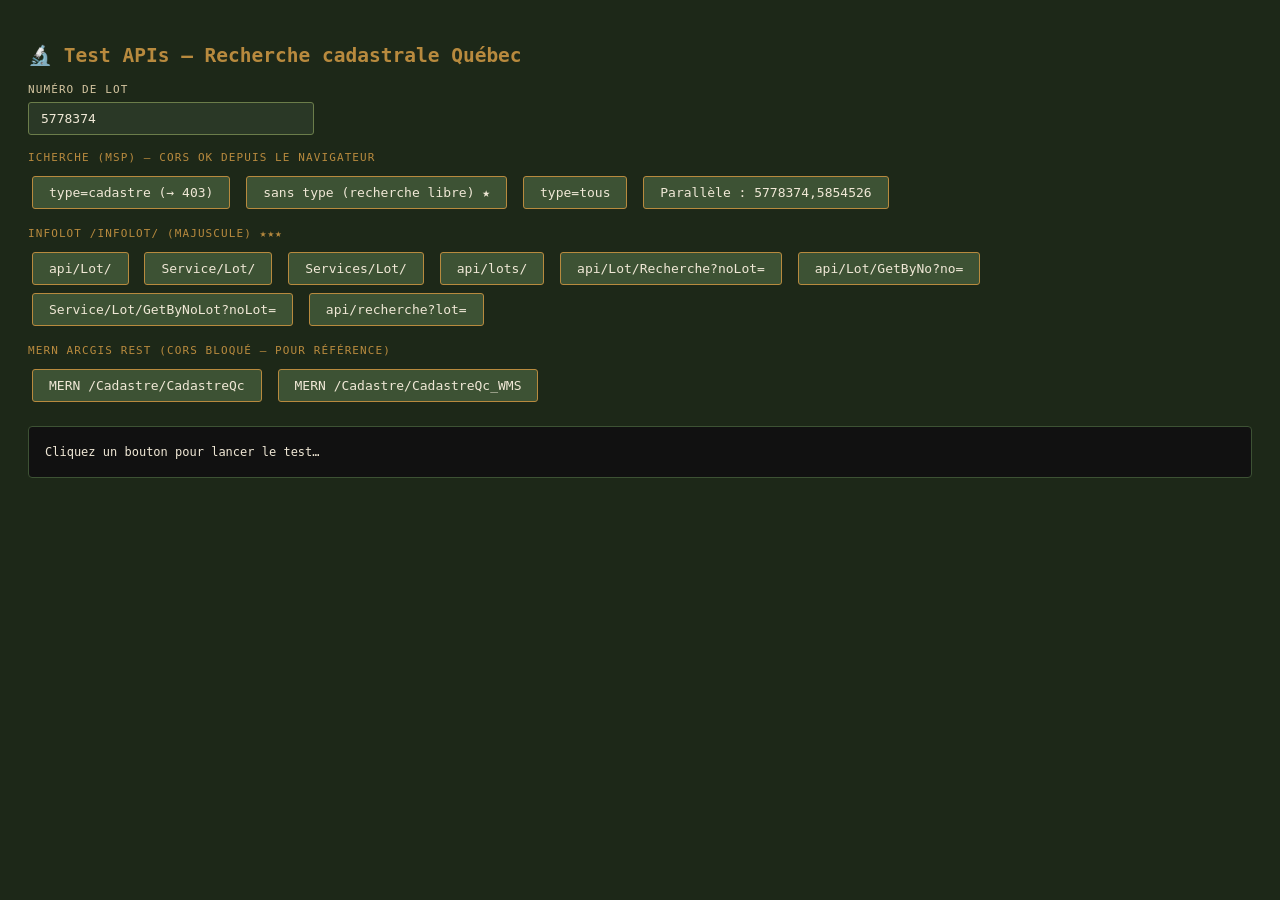
<file: test-icherche.html>
<!DOCTYPE html>
<html lang="fr-CA">

<head>
  <meta charset="UTF-8">
  <title>Test iCherche — Cadastre</title>
  <link rel="icon" type="image/png" sizes="16x16" href="favicon-16x16.png">
  <link rel="icon" type="image/png" sizes="32x32" href="favicon-32x32.png">
  <link rel="icon" type="image/png" sizes="512x512" href="favicon-512x512.png">
  <link rel="apple-touch-icon" sizes="180x180" href="apple-touch-icon.png">
  <link rel="icon" type="image/png" sizes="192x192" href="android-chrome-192x192.png">
  <style>
    body {
      font-family: monospace;
      background: #1d2818;
      color: #f0e8d6;
      padding: 20px;
    }

    h2 {
      color: #b88a3e;
    }

    .btn {
      background: #3d5234;
      color: #f0e8d6;
      border: 1px solid #b88a3e;
      padding: 8px 16px;
      cursor: pointer;
      font-family: monospace;
      font-size: 13px;
      margin: 4px;
      border-radius: 3px;
    }

    .btn:hover {
      background: #b88a3e;
      color: #1d2818;
    }

    input {
      background: #2a3826;
      color: #f0e8d6;
      border: 1px solid #6b7d4a;
      padding: 8px 12px;
      font-family: monospace;
      font-size: 13px;
      width: 260px;
      border-radius: 3px;
    }

    pre {
      background: #111;
      border: 1px solid #3d5234;
      padding: 16px;
      overflow-x: auto;
      font-size: 12px;
      line-height: 1.5;
      border-radius: 4px;
      white-space: pre-wrap;
      max-height: 500px;
      overflow-y: auto;
    }

    .ok {
      color: #6b7d4a;
    }

    .err {
      color: #a04a28;
    }

    .gold {
      color: #b88a3e;
    }

    label {
      display: block;
      margin-bottom: 6px;
      font-size: 11px;
      color: #d4c5a0;
      text-transform: uppercase;
      letter-spacing: .1em;
    }
  </style>
</head>

<body>

  <h2>🔬 Test APIs — Recherche cadastrale Québec</h2>

  <div style="margin-bottom:16px">
    <label>Numéro de lot</label>
    <input id="lotInput" value="5778374" />
  </div>

  <div style="margin-bottom:8px;font-size:11px;color:#b88a3e;text-transform:uppercase;letter-spacing:.1em">iCherche
    (MSP) — CORS OK depuis le navigateur</div>
  <div style="margin-bottom:14px">
    <button class="btn" onclick="test('cadastre')">type=cadastre (→ 403)</button>
    <button class="btn" onclick="testNoType()">sans type (recherche libre) ★</button>
    <button class="btn" onclick="test('adresse,municipalite,mrc,cadastre')">type=tous</button>
    <button class="btn" onclick="test2()">Parallèle : 5778374,5854526</button>
  </div>

  <div style="margin-bottom:8px;font-size:11px;color:#b88a3e;text-transform:uppercase;letter-spacing:.1em">Infolot
    /Infolot/ (majuscule) ★★★</div>
  <div style="margin-bottom:14px">
    <button class="btn" onclick="testInfolot('/api/Lot/')">api/Lot/</button>
    <button class="btn" onclick="testInfolot('/Service/Lot/')">Service/Lot/</button>
    <button class="btn" onclick="testInfolot('/Services/Lot/')">Services/Lot/</button>
    <button class="btn" onclick="testInfolot('/api/lots/')">api/lots/</button>
    <button class="btn" onclick="testInfolotQuery('api/Lot/Recherche', 'noLot')">api/Lot/Recherche?noLot=</button>
    <button class="btn" onclick="testInfolotQuery('api/Lot/GetByNo', 'no')">api/Lot/GetByNo?no=</button>
    <button class="btn"
      onclick="testInfolotQuery('Service/Lot/GetByNoLot', 'noLot')">Service/Lot/GetByNoLot?noLot=</button>
    <button class="btn" onclick="testInfolotQuery('api/recherche', 'lot')">api/recherche?lot=</button>
  </div>

  <div style="margin-bottom:8px;font-size:11px;color:#b88a3e;text-transform:uppercase;letter-spacing:.1em">MERN ArcGIS
    REST (CORS bloqué — pour référence)</div>
  <div style="margin-bottom:20px">
    <button class="btn" onclick="testMern(0)">MERN /Cadastre/CadastreQc</button>
    <button class="btn" onclick="testMern(1)">MERN /Cadastre/CadastreQc_WMS</button>
  </div>

  <div id="status" style="margin-bottom:10px;font-size:12px;color:#d4c5a0"></div>
  <pre id="out">Cliquez un bouton pour lancer le test…</pre>

  <script>
    function setStatus(msg, ok) {
      var el = document.getElementById('status');
      el.innerHTML = '<span class="' + (ok ? 'ok' : 'err') + '">' + msg + '</span>';
    }

    function test(type) {
      var lot = document.getElementById('lotInput').value.trim();
      var url = 'https://geoegl.msp.gouv.qc.ca/apis/icherche/geocode?q=' +
        encodeURIComponent(lot) + '&type=' + encodeURIComponent(type) + '&limit=3&epsg=4326';

      setStatus('Requête en cours : ' + url);
      document.getElementById('out').textContent = 'Chargement…';

      fetch(url)
        .then(function (r) {
          setStatus('HTTP ' + r.status + (r.ok ? ' ✓' : ' ✗'), r.ok);
          return r.json();
        })
        .then(function (data) {
          // Afficher le JSON complet
          var out = JSON.stringify(data, null, 2);
          document.getElementById('out').textContent = out;

          // Analyser le premier résultat
          if (data.features && data.features.length > 0) {
            var f = data.features[0];
            var p = f.properties || {};
            var analysis = '\n\n━━━ ANALYSE DU PREMIER RÉSULTAT ━━━\n';
            analysis += 'geometry.type : ' + (f.geometry && f.geometry.type) + '\n';
            analysis += 'coordinates   : ' + JSON.stringify(f.geometry && f.geometry.coordinates) + '\n';
            analysis += '\n--- Champs de propriété ---\n';
            Object.keys(p).forEach(function (k) {
              analysis += k.padEnd(20) + ': ' + JSON.stringify(p[k]) + '\n';
            });
            analysis += '\n--- Champs cherchés par le code ---\n';
            analysis += 'lotNo (no_lot/NO_LOT/recherche) : ' + (p.no_lot || p.NO_LOT || p.nolot || p.recherche || '❌ absent') + '\n';
            analysis += 'muni  (nommun/nom_mun/mun_nom)  : ' + (p.nommun || p.nom_mun || p.municipalite || p.mun_nom || '❌ absent') + '\n';
            analysis += 'mrc   (mrc_s/mrc_nom/mrc)       : ' + (p.mrc_s || p.mrc_nom || p.nom_mrc || p.mrc || '❌ absent') + '\n';
            analysis += 'type                            : ' + (p.type || '❌ absent') + '\n';
            document.getElementById('out').textContent += analysis;
          } else {
            document.getElementById('out').textContent += '\n\n⚠ Aucun résultat retourné par iCherche.';
          }
        })
        .catch(function (err) {
          setStatus('Erreur réseau : ' + err.message, false);
          document.getElementById('out').textContent = 'Erreur : ' + err.message +
            '\n\nPossible cause CORS si ouvert en file:// — utilisez un serveur local :\n  python3 -m http.server 8000';
        });
    }

    function testNoType() {
      var lot = document.getElementById('lotInput').value.trim();
      // Test iCherche sans restriction de type — vérifie si un lot cadastral apparaît dans la recherche libre
      var url = 'https://geoegl.msp.gouv.qc.ca/apis/icherche/geocode?q=' +
        encodeURIComponent(lot) + '&limit=5&epsg=4326';
      setStatus('iCherche (sans type) : ' + url);
      document.getElementById('out').textContent = 'Chargement…';
      fetch(url)
        .then(function (r) { setStatus('HTTP ' + r.status + (r.ok ? ' ✓' : ' ✗'), r.ok); return r.json(); })
        .then(function (data) {
          var out = JSON.stringify(data, null, 2);
          document.getElementById('out').textContent = out;
          var analysis = '\n\n━━━ ANALYSE ━━━\n';
          if (!data.features || !data.features.length) {
            analysis += '⚠ Aucun résultat — le lot n\'est pas trouvé en recherche libre.\n';
          } else {
            data.features.forEach(function (f, i) {
              var p = f.properties || {};
              analysis += '\n[' + i + '] type=' + (p.type || '?') + '  nom=' + (p.recherche || p.nom || '?') + '\n';
              analysis += '    no_lot=' + (p.no_lot || p.NO_LOT || 'absent') + '  nommun=' + (p.nommun || p.nom_mun || 'absent') + '\n';
              analysis += '    mrc=' + (p.mrc_s || p.mrc || 'absent') + '\n';
              if (f.geometry) {
                var coords = f.geometry.coordinates;
                if (f.geometry.type === 'Point') analysis += '    Point : ' + coords[1].toFixed(5) + ', ' + coords[0].toFixed(5) + '\n';
                else analysis += '    Géométrie : ' + f.geometry.type + '\n';
              }
            });
            analysis += '\n→ Si type=cadastre apparaît → on peut l\'utiliser dans phase05 !\n';
            analysis += '→ Si seulement adresse/mun → la recherche libre ne retourne pas les lots.\n';
          }
          document.getElementById('out').textContent += analysis;
        })
        .catch(function (err) {
          setStatus('Erreur : ' + err.message, false);
          document.getElementById('out').textContent = 'Erreur : ' + err.message;
        });
    }

    // ── Atlas Québec WFS (services vectoriels publics du gouvernement du Québec) ──
    var ATLAS_URLS = [
      // WFS du cadastre graphique — Atlas géospatial du Québec
      'https://servicesvectoriels.atlas.gouv.qc.ca/IDS_CADASTRE_GRAPHIQUE_WFS/ows',
      // Variante : service LOT_CADASTRAL
      'https://servicesvectoriels.atlas.gouv.qc.ca/IDS_LOT_CADASTRAL_WFS/ows',
      // Infolot REST
      'https://appli.foncier.gouv.qc.ca/infolot/rest/v1/lots'
    ];

    var INFOLOT_BASE = 'https://appli.foncier.gouv.qc.ca/Infolot';  // Majuscule I !

    function testInfolot(path) {
      var lot = document.getElementById('lotInput').value.trim();
      var url = INFOLOT_BASE + path + encodeURIComponent(lot);
      setStatus('Requête : ' + url);
      document.getElementById('out').textContent = 'Chargement…';
      fetch(url, { headers: { 'Accept': 'application/json' } })
        .then(function (r) {
          setStatus('HTTP ' + r.status + (r.ok ? ' ✓ TROUVÉ !' : ' ✗'), r.ok);
          return r.text();
        })
        .then(function (text) {
          document.getElementById('out').textContent = text.substring(0, 3000);
          if (text.includes(lot) && !text.includes('404') && !text.includes('not found')) {
            document.getElementById('out').textContent += '\n\n✓ LE LOT ' + lot + ' APPARAÎT DANS LA RÉPONSE !';
          }
        })
        .catch(function (err) {
          setStatus('Erreur CORS : ' + err.message, false);
          document.getElementById('out').textContent = 'Erreur CORS — ce chemin est bloqué côté navigateur.';
        });
    }

    function testInfolotQuery(endpoint, param) {
      var lot = document.getElementById('lotInput').value.trim();
      var url = INFOLOT_BASE + '/' + endpoint + '?' + param + '=' + encodeURIComponent(lot);
      setStatus('Requête : ' + url);
      document.getElementById('out').textContent = 'Chargement…';
      fetch(url, { headers: { 'Accept': 'application/json' } })
        .then(function (r) {
          setStatus('HTTP ' + r.status + (r.ok ? ' ✓ TROUVÉ !' : ' ✗'), r.ok);
          return r.text();
        })
        .then(function (text) {
          document.getElementById('out').textContent = text.substring(0, 3000);
        })
        .catch(function (err) {
          setStatus('Erreur CORS : ' + err.message, false);
          document.getElementById('out').textContent = 'Erreur CORS.';
        });
    }

    function testAtlas(idx) {
      var lot = document.getElementById('lotInput').value.trim();
      var url;
      if (idx === 0 || idx === 1) {
        var layerNames = ['IDS_CADASTRE_GRAPHIQUE_WFS:CADASTRE_GRAPHIQUE', 'IDS_LOT_CADASTRAL_WFS:LOT_CADASTRAL'];
        url = ATLAS_URLS[idx] + '?service=WFS&version=2.0.0&request=GetFeature' +
          '&typeNames=' + encodeURIComponent(layerNames[idx]) +
          '&srsName=EPSG:4326&outputFormat=application/json' +
          '&CQL_FILTER=' + encodeURIComponent("NO_LOT='" + lot + "'") +
          '&count=1';
      } else {
        // Infolot REST
        url = ATLAS_URLS[2] + '/' + encodeURIComponent(lot);
      }

      setStatus('Requête : ' + url);
      document.getElementById('out').textContent = 'Chargement…';

      fetch(url)
        .then(function (r) {
          setStatus('HTTP ' + r.status + (r.ok ? ' ✓' : ' ✗'), r.ok);
          return r.text();
        })
        .then(function (text) {
          var parsed;
          try { parsed = JSON.parse(text); } catch (e) { parsed = null; }
          document.getElementById('out').textContent = parsed ? JSON.stringify(parsed, null, 2) : text;

          if (parsed && (parsed.features || parsed.geometry || parsed.no_lot || parsed.coordinates)) {
            var analysis = '\n\n━━━ ✓ SUCCÈS — API utilisable ! ━━━\n';
            analysis += 'URL : ' + url + '\n';
            if (parsed.features && parsed.features[0]) {
              var f = parsed.features[0];
              var p = f.properties || {};
              analysis += '\nPremier résultat :\n';
              Object.keys(p).forEach(function (k) { analysis += '  ' + k + ' : ' + JSON.stringify(p[k]) + '\n'; });
            }
            document.getElementById('out').textContent += analysis;
          } else if (parsed && parsed.error) {
            document.getElementById('out').textContent += '\n\n⚠ Erreur API : ' + JSON.stringify(parsed.error);
          }
        })
        .catch(function (err) {
          setStatus('Erreur : ' + err.message, false);
          document.getElementById('out').textContent =
            'Erreur : ' + err.message +
            '\n\n→ Si "Load failed" ou "CORS" : ce service ne supporte pas les appels depuis le navigateur.\n' +
            '→ Essayez le bouton suivant.';
        });
    }

    var MERN_URLS = [
      'https://servicescarto.mern.gouv.qc.ca/pes/rest/services/Cadastre/CadastreQc/MapServer/0/query',
      'https://servicescarto.mern.gouv.qc.ca/pes/rest/services/Cadastre/CadastreQc_WMS/MapServer/0/query',
      'https://servicescarto.mern.gouv.qc.ca/pes/rest/services/Territoire/BDGA_CadastreQc_Lot/MapServer/0/query'
    ];

    function testMern(urlIndex) {
      var lot = document.getElementById('lotInput').value.trim();
      var base = MERN_URLS[urlIndex];
      var url = base + '?where=' + encodeURIComponent("NO_LOT='" + lot + "'") +
        '&outFields=NO_LOT,NOLOT,NOM_MUN,NOMMUN,NOM_MRC,MRC_S' +
        '&returnGeometry=true&outSR=4326&f=json';

      setStatus('Requête MERN : ' + url);
      document.getElementById('out').textContent = 'Chargement…';

      fetch(url)
        .then(function (r) {
          setStatus('HTTP ' + r.status + (r.ok ? ' ✓' : ' ✗'), r.ok);
          return r.json();
        })
        .then(function (data) {
          var out = JSON.stringify(data, null, 2);
          document.getElementById('out').textContent = out;

          var analysis = '\n\n━━━ ANALYSE ━━━\n';
          if (data.features && data.features.length > 0) {
            var f = data.features[0];
            var attr = f.attributes || {};
            analysis += 'Nb features    : ' + data.features.length + '\n';
            analysis += 'geometry.type  : ' + (f.geometry ? (f.geometry.rings ? 'Polygon (rings)' : 'Point') : 'null') + '\n';
            if (f.geometry && f.geometry.rings && f.geometry.rings[0]) {
              var ring = f.geometry.rings[0];
              var sl = 0, slt = 0; ring.forEach(function (p) { sl += p[0]; slt += p[1]; });
              analysis += 'centroïde      : ' + (slt / ring.length).toFixed(5) + ', ' + (sl / ring.length).toFixed(5) + '\n';
            }
            analysis += '\n--- Attributs ---\n';
            Object.keys(attr).forEach(function (k) { analysis += k.padEnd(20) + ': ' + JSON.stringify(attr[k]) + '\n'; });
            analysis += '\n--- Champs clés cherchés ---\n';
            analysis += 'NO_LOT  : ' + (attr.NO_LOT || '❌ absent') + '\n';
            analysis += 'NOLOT   : ' + (attr.NOLOT || '❌ absent') + '\n';
            analysis += 'NOM_MUN : ' + (attr.NOM_MUN || attr.NOMMUN || '❌ absent') + '\n';
            analysis += 'NOM_MRC : ' + (attr.NOM_MRC || attr.MRC_S || '❌ absent') + '\n';
          } else if (data.error) {
            analysis += '⚠ Erreur serveur : ' + JSON.stringify(data.error) + '\n';
            analysis += '\n→ Cette couche n\'existe peut-être pas. Essayez les autres boutons MERN.\n';
          } else {
            analysis += '⚠ Aucun feature retourné (lot ' + lot + ' introuvable dans cette couche)\n';
          }
          document.getElementById('out').textContent += analysis;
        })
        .catch(function (err) {
          setStatus('Erreur réseau : ' + err.message, false);
          document.getElementById('out').textContent = 'Erreur : ' + err.message +
            '\n\nCauses possibles :\n' +
            '  1. CORS — ouvrir en file:// bloque les requêtes cross-origin.\n' +
            '     → Servez via python3 -m http.server 8000\n' +
            '  2. Le service MERN n\'est pas accessible publiquement.\n' +
            '  3. La couche n\'existe pas à cette URL.';
        });
    }

    function testMernParallel() {
      var lots = ['5778374', '5854526'];
      setStatus('MERN — Recherche parallèle de ' + lots.length + ' lots…');
      document.getElementById('out').textContent = 'Chargement…';

      var promises = lots.map(function (lot) {
        var url = MERN_URLS[0] + '?where=' + encodeURIComponent("NO_LOT='" + lot + "'") +
          '&outFields=NO_LOT,NOM_MUN,NOM_MRC&returnGeometry=true&outSR=4326&f=json';
        return fetch(url)
          .then(function (r) { return r.json(); })
          .then(function (data) {
            if (!data.features || !data.features.length) return { lot: lot, found: false };
            var f = data.features[0]; var attr = f.attributes || {};
            var lng = null, lat = null;
            if (f.geometry && f.geometry.rings && f.geometry.rings[0]) {
              var ring = f.geometry.rings[0], sl = 0, slt = 0;
              ring.forEach(function (p) { sl += p[0]; slt += p[1]; });
              lng = sl / ring.length; lat = slt / ring.length;
            }
            return { lot: lot, found: true, muni: attr.NOM_MUN || '?', mrc: attr.NOM_MRC || '?', lat: lat, lng: lng };
          })
          .catch(function (e) { return { lot: lot, found: false, error: e.message }; });
      });

      Promise.all(promises).then(function (results) {
        var out = '━━━ RÉSULTATS MERN PARALLÈLES ━━━\n\n';
        results.forEach(function (r) {
          out += 'Lot ' + r.lot + ' : ';
          if (r.found) {
            out += '✓ TROUVÉ\n';
            out += '  muni  : ' + r.muni + '\n';
            out += '  mrc   : ' + r.mrc + '\n';
            out += '  coord : ' + (r.lat ? r.lat.toFixed(5) : '?') + ', ' + (r.lng ? r.lng.toFixed(5) : '?') + '\n';
          } else {
            out += '✗ ' + (r.error ? 'ERREUR : ' + r.error : 'NON TROUVÉ') + '\n';
          }
          out += '\n';
        });
        document.getElementById('out').textContent = out;
        setStatus('Terminé', results.some(function (r) { return r.found; }));
      });
    }

    function test2() {
      // Simule la recherche de deux lots séparément (comme le fait le code phase05)
      var lots = ['5778374', '5854526'];
      setStatus('Recherche parallèle de ' + lots.length + ' lots…');
      document.getElementById('out').textContent = 'Chargement…';

      var promises = lots.map(function (lot) {
        var url = 'https://geoegl.msp.gouv.qc.ca/apis/icherche/geocode?q=' +
          encodeURIComponent(lot) + '&type=cadastre&limit=1&epsg=4326';
        return fetch(url)
          .then(function (r) { return r.json(); })
          .then(function (data) {
            if (!data.features || !data.features.length) return { lot: lot, found: false };
            var f = data.features[0]; var p = f.properties || {};
            var coords = f.geometry && f.geometry.coordinates;
            var lng, lat;
            if (f.geometry.type === 'Point') { lng = coords[0]; lat = coords[1]; }
            return { lot: lot, found: true, muni: p.nommun || p.nom_mun || '?', mrc: p.mrc_s || p.mrc || '?', lng: lng, lat: lat, rawType: p.type };
          })
          .catch(function () { return { lot: lot, found: false, error: true }; });
      });

      Promise.all(promises).then(function (results) {
        var out = '━━━ RÉSULTATS PARALLÈLES ━━━\n\n';
        results.forEach(function (r) {
          out += 'Lot ' + r.lot + ' : ';
          if (r.found) {
            out += '✓ TROUVÉ\n';
            out += '  muni : ' + r.muni + '\n';
            out += '  mrc  : ' + r.mrc + '\n';
            out += '  coord: ' + (r.lat ? r.lat.toFixed(5) : '?') + ', ' + (r.lng ? r.lng.toFixed(5) : '?') + '\n';
            out += '  type : ' + (r.rawType || '?') + '\n';
          } else {
            out += '✗ ' + (r.error ? 'ERREUR RÉSEAU' : 'NON TROUVÉ') + '\n';
          }
          out += '\n';
        });
        document.getElementById('out').textContent = out;
        setStatus('Terminé', results.some(function (r) { return r.found; }));
      });
    }
  </script>
</body>

</html>
</file>
